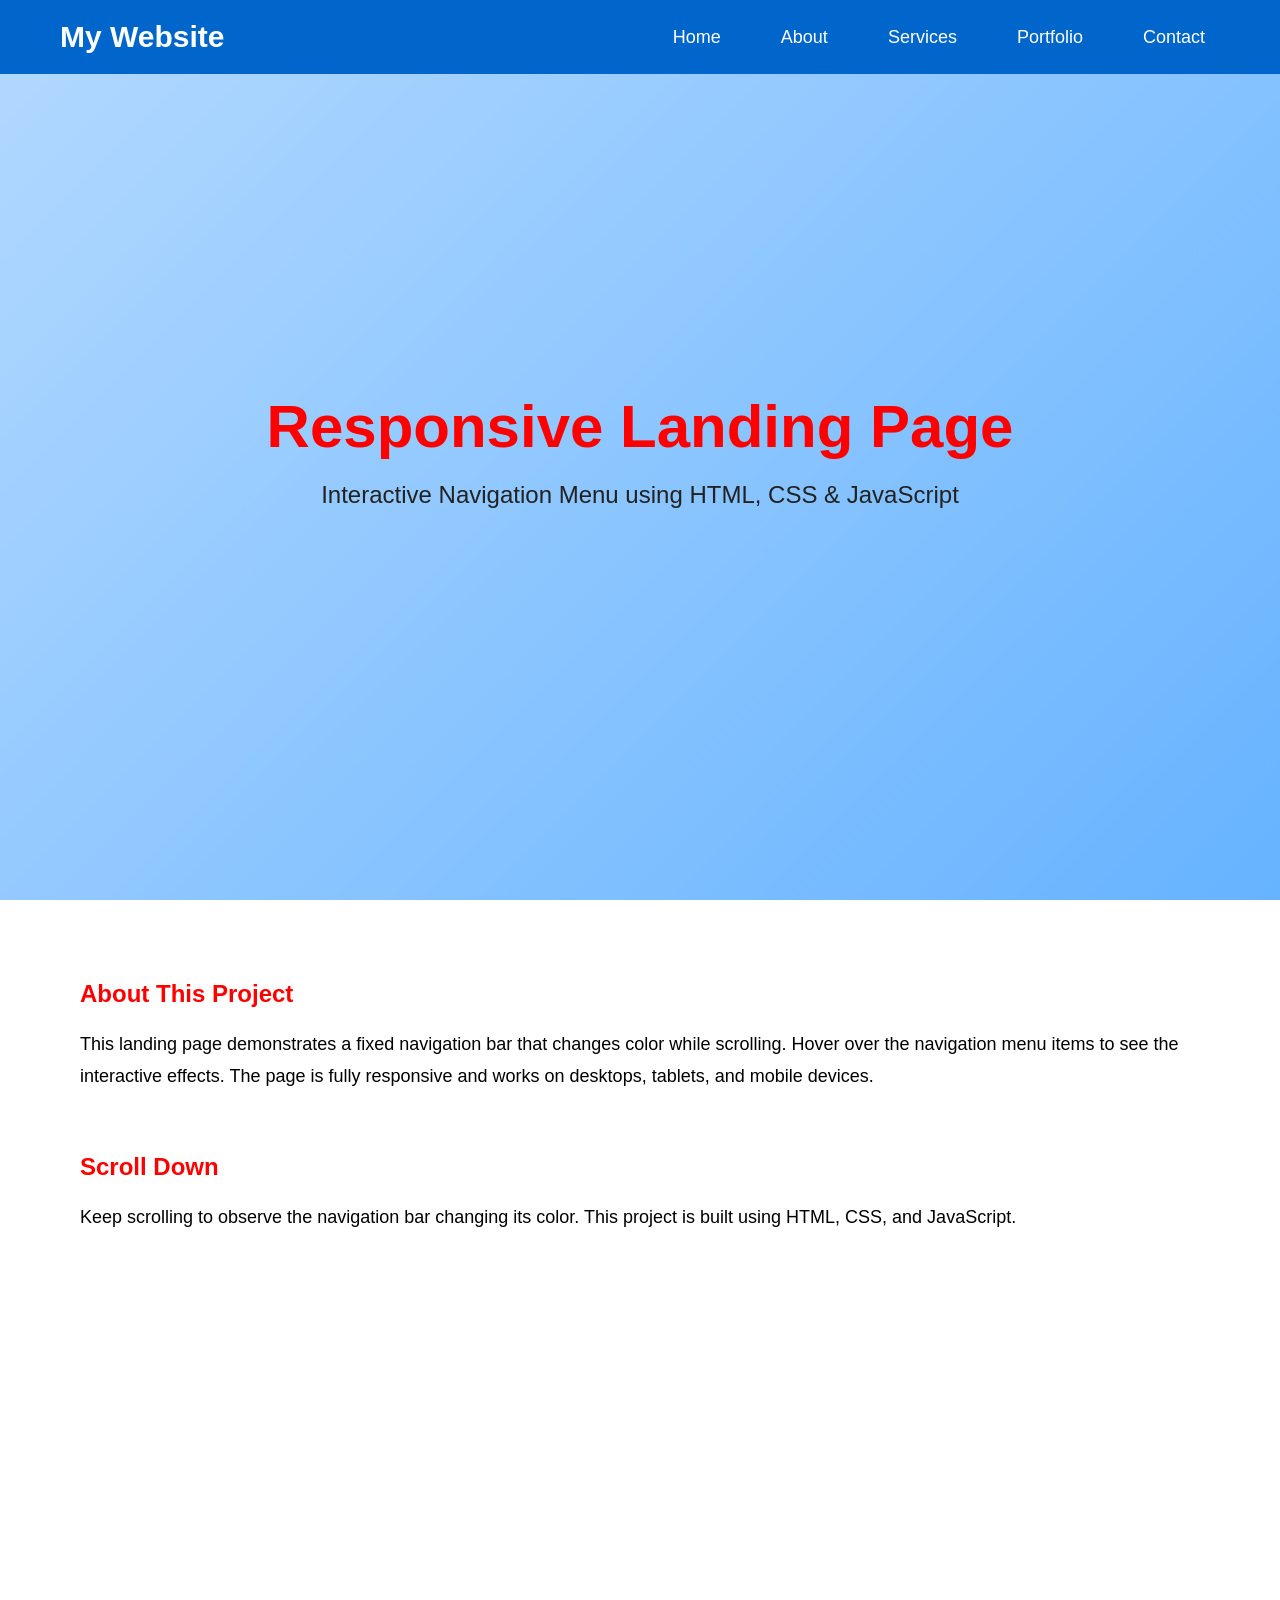
<file: SCT_WD_1/index.html>
<!DOCTYPE html>
<html lang="en">
<head>
    <meta charset="UTF-8">
    <meta name="viewport" content="width=device-width, initial-scale=1.0">
    <title>Responsive Landing Page</title>

    <link rel="stylesheet" href="style.css">
</head>
<body>

    <nav id="navbar">
        <div class="logo">My Website</div>

        <ul>
            <li><a href="#">Home</a></li>
            <li><a href="#">About</a></li>
            <li><a href="#">Services</a></li>
            <li><a href="#">Portfolio</a></li>
            <li><a href="#">Contact</a></li>
        </ul>
    </nav>

    <section class="hero">
        <h1>Responsive Landing Page</h1>
        <p>Interactive Navigation Menu using HTML, CSS & JavaScript</p>
    </section>

    <section class="content">
        <h2>About This Project</h2>

        <p>
            This landing page demonstrates a fixed navigation bar that changes
            color while scrolling. Hover over the navigation menu items to see
            the interactive effects. The page is fully responsive and works on
            desktops, tablets, and mobile devices.
        </p>

        <div class="dummy-content">
            <h2>Scroll Down</h2>
            <p>
                Keep scrolling to observe the navigation bar changing its color.
                This project is built using HTML, CSS, and JavaScript.
            </p>
        </div>
    </section>

    <script src="script.js"></script>

</body>
</html>
</file>
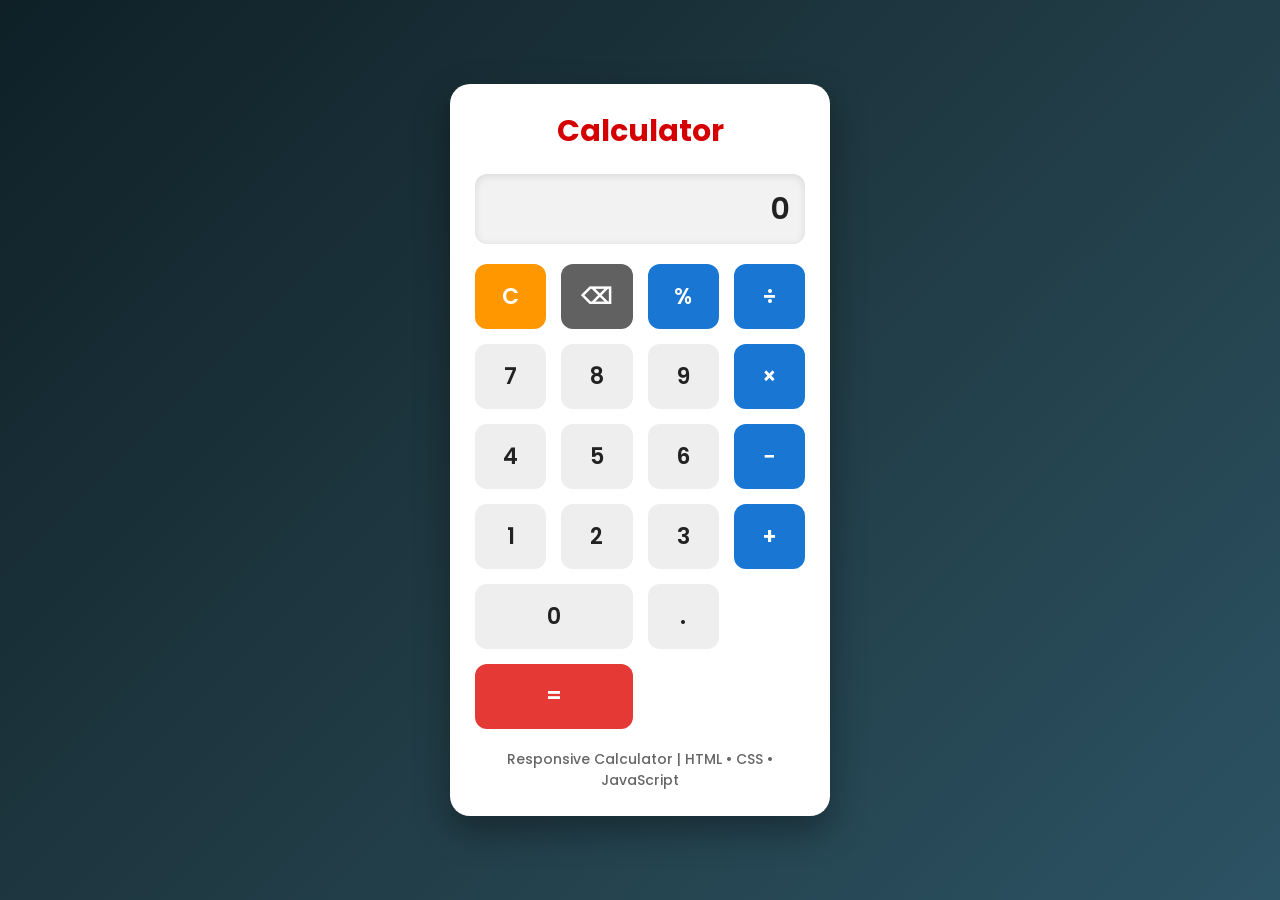
<file: SCT_WD_2/index.html>
<!DOCTYPE html>
<html lang="en">

<head>
    <meta charset="UTF-8">
    <meta name="viewport" content="width=device-width, initial-scale=1.0">
    <title>Calculator Web Application</title>

    <link rel="stylesheet" href="style.css">

    <link href="https://fonts.googleapis.com/css2?family=Poppins:wght@300;400;500;600;700&display=swap"
        rel="stylesheet">
</head>

<body>

    <div class="container">

        <div class="calculator">

            <h1>Calculator</h1>

            <div class="display-container">
                <input type="text" id="display" placeholder="0" readonly>
            </div>

            <div class="buttons">

                <!-- First Row -->

                <button class="btn clear" data-value="C">C</button>

                <button class="btn delete" data-value="DEL">⌫</button>

                <button class="btn operator" data-value="%">%</button>

                <button class="btn operator" data-value="/">÷</button>

                <!-- Second Row -->

                <button class="btn number" data-value="7">7</button>

                <button class="btn number" data-value="8">8</button>

                <button class="btn number" data-value="9">9</button>

                <button class="btn operator" data-value="*">×</button>

                <!-- Third Row -->

                <button class="btn number" data-value="4">4</button>

                <button class="btn number" data-value="5">5</button>

                <button class="btn number" data-value="6">6</button>

                <button class="btn operator" data-value="-">−</button>

                <!-- Fourth Row -->

                <button class="btn number" data-value="1">1</button>

                <button class="btn number" data-value="2">2</button>

                <button class="btn number" data-value="3">3</button>

                <button class="btn operator" data-value="+">+</button>

                <!-- Fifth Row -->

                <button class="btn zero number" data-value="0">0</button>

                <button class="btn number" data-value=".">.</button>

                <button class="btn equal" data-value="=">=</button>

            </div>

            <div class="footer">
                <p>Responsive Calculator | HTML • CSS • JavaScript</p>
            </div>

        </div>

    </div>

    <script src="script.js"></script>

</body>

</html>
</file>
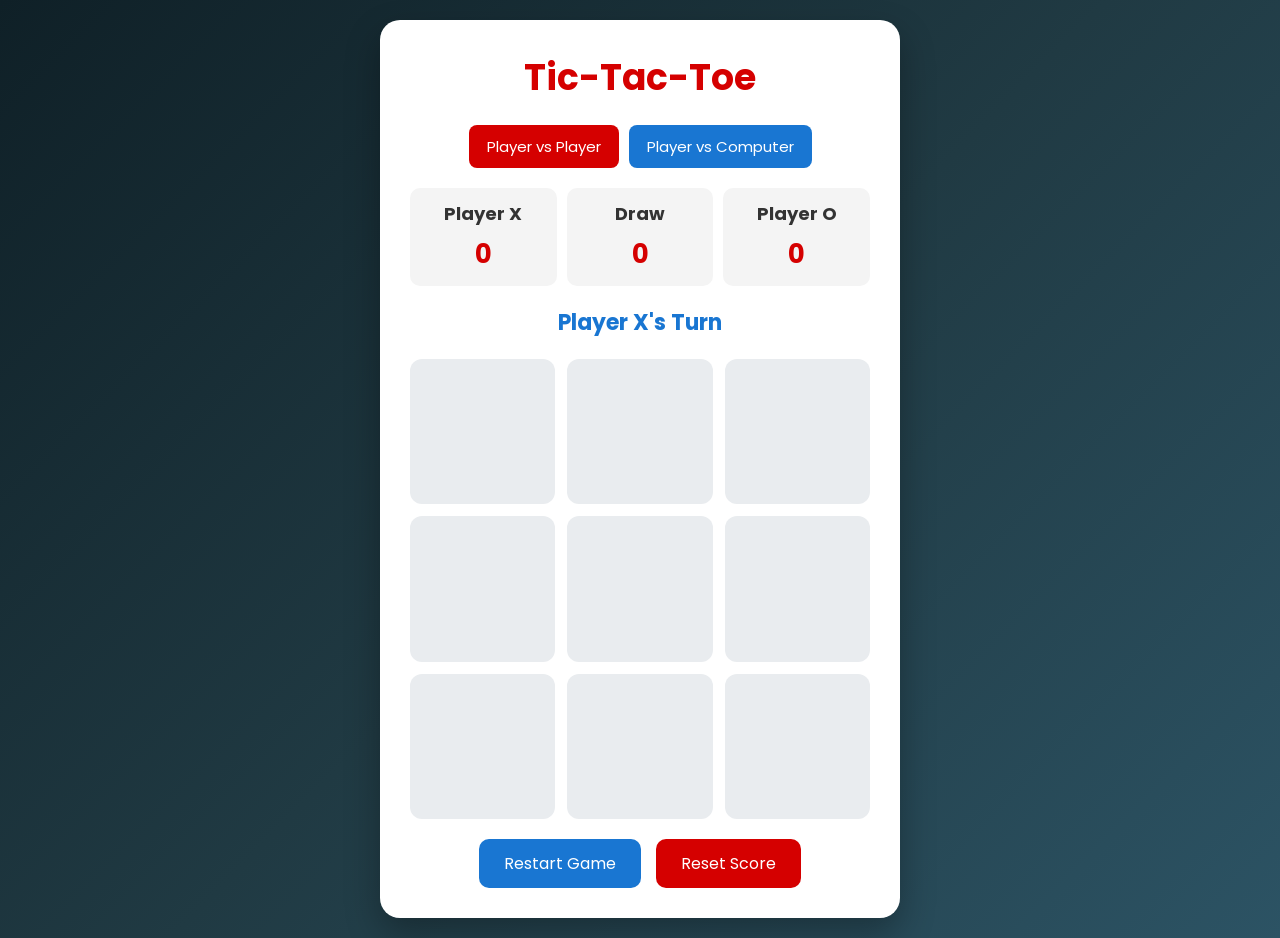
<file: SCT_WD_3/index.html>
<!DOCTYPE html>
<html lang="en">

<head>

    <meta charset="UTF-8">

    <meta name="viewport" content="width=device-width, initial-scale=1.0">

    <title>Tic-Tac-Toe Web Application</title>

    <link rel="stylesheet" href="style.css">

    <link href="https://fonts.googleapis.com/css2?family=Poppins:wght@300;400;500;600;700&display=swap" rel="stylesheet">

</head>

<body>

    <div class="container">

        <div class="game-container">

            <h1>Tic-Tac-Toe</h1>

            <div class="mode">

                <button id="playerMode" class="mode-btn active">
                    Player vs Player
                </button>

                <button id="computerMode" class="mode-btn">
                    Player vs Computer
                </button>

            </div>

            <div class="scoreboard">

                <div class="score">

                    <h2>Player X</h2>

                    <span id="scoreX">0</span>

                </div>

                <div class="score">

                    <h2>Draw</h2>

                    <span id="drawScore">0</span>

                </div>

                <div class="score">

                    <h2>Player O</h2>

                    <span id="scoreO">0</span>

                </div>

            </div>

            <div class="status" id="status">

                Player X's Turn

            </div>

            <div class="board" id="board">

                <div class="cell" data-index="0"></div>

                <div class="cell" data-index="1"></div>

                <div class="cell" data-index="2"></div>

                <div class="cell" data-index="3"></div>

                <div class="cell" data-index="4"></div>

                <div class="cell" data-index="5"></div>

                <div class="cell" data-index="6"></div>

                <div class="cell" data-index="7"></div>

                <div class="cell" data-index="8"></div>

            </div>

            <div class="buttons">

                <button id="restartBtn">

                    Restart Game

                </button>

                <button id="resetScoreBtn">

                    Reset Score

                </button>

            </div>

        </div>

    </div>

    <script src="script.js"></script>

</body>

</html>
</file>
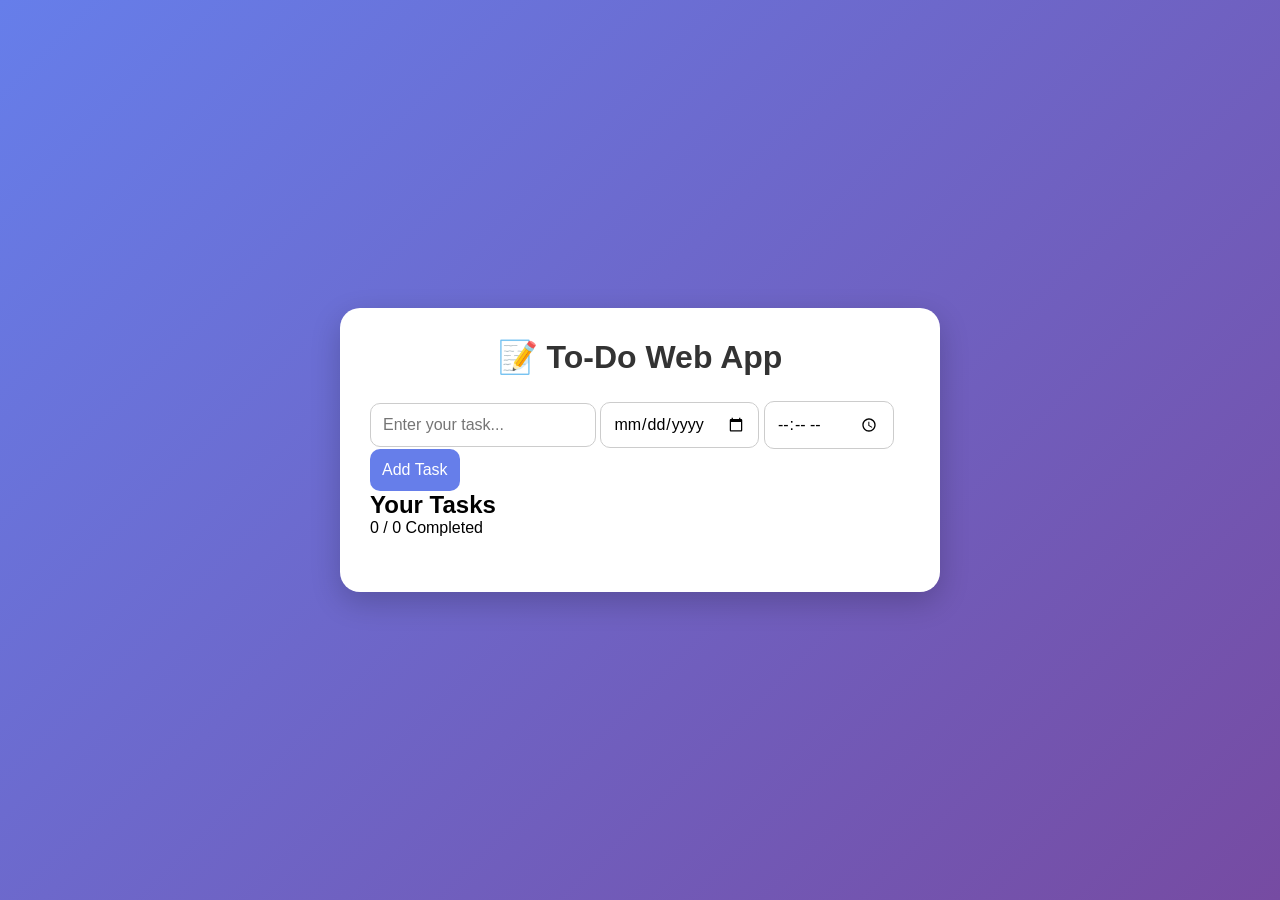
<file: SCT_WD_4/index.html>
<!DOCTYPE html>
<html lang="en">

<head>

    <meta charset="UTF-8">

    <meta name="viewport" content="width=device-width, initial-scale=1.0">

    <title>To-Do Web Application</title>

    <link rel="stylesheet" href="style.css">

    <link href="https://fonts.googleapis.com/css2?family=Poppins:wght@300;400;500;600;700&display=swap" rel="stylesheet">

</head>

<body>

    <div class="container">

        <div class="todo-app">

            <h1>📝 To-Do Web App</h1>

            <div class="input-section">

                <input
                    type="text"
                    id="taskInput"
                    placeholder="Enter your task..."
                >

                <input
                    type="date"
                    id="taskDate"
                >

                <input
                    type="time"
                    id="taskTime"
                >

                <button id="addTaskBtn">
                    Add Task
                </button>

            </div>

            <div class="task-header">

                <h2>Your Tasks</h2>

                <span id="taskCount">
                    0 / 0 Completed
                </span>

            </div>

            <ul id="taskList">

            </ul>

        </div>

    </div>

    <script src="script.js"></script>

</body>

</html>
</file>
<file: SCT_WD_1/style.css>
*{
    margin:0;
    padding:0;
    box-sizing:border-box;
    font-family:Arial, Helvetica, sans-serif;
}

html{
    scroll-behavior:smooth;
}

body{
    background:#f4f4f4;
}

/* Navigation Bar */

#navbar{
    position:fixed;
    top:0;
    left:0;
    width:100%;
    padding:20px 60px;
    display:flex;
    justify-content:space-between;
    align-items:center;
    background:#0066cc;
    transition:0.4s;
    z-index:1000;
}

#navbar.scrolled{
    background:#003b8b;
    box-shadow:0 4px 12px rgba(0,0,0,0.4);
}

.logo{
    color:white;
    font-size:30px;
    font-weight:bold;
}

ul{
    display:flex;
    list-style:none;
}

ul li{
    margin-left:30px;
}

ul li a{
    text-decoration:none;
    color:white;
    font-size:18px;
    transition:0.3s;
    padding:8px 15px;
    border-radius:5px;
}

ul li a:hover{
    background:red;
    color:white;
}

/* Hero Section */

.hero{
    height:100vh;
    background:linear-gradient(135deg,#b3d9ff,#66b3ff);
    display:flex;
    justify-content:center;
    align-items:center;
    flex-direction:column;
    text-align:center;
}

.hero h1{
    font-size:60px;
    color:red;
    margin-bottom:20px;
}

.hero p{
    font-size:24px;
    color:#222;
}

/* Content */

.content{
    padding:80px;
    background:white;
}

.content h2{
    color:red;
    margin-bottom:20px;
}

.content p{
    font-size:18px;
    line-height:1.8;
}

.dummy-content{
    height:1200px;
    margin-top:60px;
}

/* Responsive */

@media(max-width:768px){

    #navbar{
        flex-direction:column;
        padding:20px;
    }

    ul{
        flex-direction:column;
        margin-top:20px;
    }

    ul li{
        margin:10px 0;
    }

    .hero h1{
        font-size:38px;
    }

    .hero p{
        font-size:18px;
    }

    .content{
        padding:30px;
    }

}
</file>
<file: SCT_WD_2/style.css>
*{
    margin:0;
    padding:0;
    box-sizing:border-box;
    font-family:'Poppins',sans-serif;
}

body{
    background:linear-gradient(135deg,#0f2027,#203a43,#2c5364);
    display:flex;
    justify-content:center;
    align-items:center;
    min-height:100vh;
    padding:20px;
}

.container{
    width:100%;
    display:flex;
    justify-content:center;
    align-items:center;
}

.calculator{
    width:380px;
    background:#ffffff;
    border-radius:20px;
    padding:25px;
    box-shadow:0 15px 35px rgba(0,0,0,0.35);
    transition:0.3s;
}

.calculator:hover{
    transform:translateY(-5px);
}

.calculator h1{
    text-align:center;
    color:#d50000;
    margin-bottom:20px;
    font-size:30px;
    font-weight:700;
}

.display-container{
    margin-bottom:20px;
}

#display{
    width:100%;
    height:70px;
    border:none;
    outline:none;
    background:#f2f2f2;
    border-radius:12px;
    padding:15px;
    text-align:right;
    font-size:30px;
    color:#222;
    font-weight:600;
    box-shadow:inset 0 2px 8px rgba(0,0,0,.1);
}

.buttons{
    display:grid;
    grid-template-columns:repeat(4,1fr);
    gap:15px;
}

.btn{
    height:65px;
    border:none;
    border-radius:12px;
    cursor:pointer;
    font-size:22px;
    font-weight:600;
    transition:.25s;
}

.btn:hover{
    transform:scale(1.05);
}

.btn:active{
    transform:scale(.95);
}

.number{
    background:#eeeeee;
    color:#222;
}

.number:hover{
    background:#dddddd;
}

.operator{
    background:#1976d2;
    color:white;
}

.operator:hover{
    background:#0d47a1;
}

.clear{
    background:#ff9800;
    color:white;
}

.clear:hover{
    background:#ef6c00;
}
.delete{
    background:#616161;
    color:white;
}

.delete:hover{
    background:#424242;
}

.equal{
    background:#e53935;
    color:white;
    grid-column:span 2;
}

.equal:hover{
    background:#b71c1c;
}

.zero{
    grid-column:span 2;
}

.footer{
    margin-top:20px;
    text-align:center;
}

.footer p{
    font-size:14px;
    color:#666;
    font-weight:500;
}

.calculator{
    animation:fadeIn .8s ease-in-out;
}

@keyframes fadeIn{

    from{
        opacity:0;
        transform:translateY(30px);
    }

    to{
        opacity:1;
        transform:translateY(0);
    }

}

@media(max-width:768px){

    .calculator{
        width:100%;
        max-width:360px;
        padding:20px;
    }

    #display{
        height:65px;
        font-size:28px;
    }

    .btn{
        height:60px;
        font-size:20px;
    }

    .calculator h1{
        font-size:28px;
    }

}

@media(max-width:480px){

    body{
        padding:10px;
    }

    .calculator{
        width:100%;
        padding:18px;
    }

    #display{
        height:60px;
        font-size:24px;
        padding:12px;
    }

    .buttons{
        gap:10px;
    }

    .btn{
        height:55px;
        font-size:18px;
    }

    .calculator h1{
        font-size:24px;
    }

    .footer p{
        font-size:12px;
    }

}

@media(max-width:350px){

    .btn{
        height:50px;
        font-size:16px;
    }

    #display{
        font-size:20px;
    }

}
</file>
<file: SCT_WD_3/style.css>
*{
    margin:0;
    padding:0;
    box-sizing:border-box;
    font-family:'Poppins',sans-serif;
}

body{
    min-height:100vh;
    display:flex;
    justify-content:center;
    align-items:center;
    background:linear-gradient(135deg,#0f2027,#203a43,#2c5364);
    padding:20px;
}

.container{
    width:100%;
    display:flex;
    justify-content:center;
    align-items:center;
}

.game-container{
    width:100%;
    max-width:520px;
    background:#ffffff;
    padding:30px;
    border-radius:20px;
    box-shadow:0 15px 35px rgba(0,0,0,.3);
    text-align:center;
}

h1{
    color:#d50000;
    margin-bottom:20px;
    font-size:36px;
}

.mode{
    display:flex;
    justify-content:center;
    gap:10px;
    margin-bottom:20px;
    flex-wrap:wrap;
}

.mode-btn{
    padding:10px 18px;
    border:none;
    border-radius:8px;
    cursor:pointer;
    background:#1976d2;
    color:white;
    font-size:15px;
    transition:.3s;
}

.mode-btn:hover{
    background:#0d47a1;
}

.active{
    background:#d50000;
}

.scoreboard{
    display:flex;
    justify-content:space-between;
    margin:20px 0;
    gap:10px;
}

.score{
    flex:1;
    background:#f4f4f4;
    padding:12px;
    border-radius:10px;
}

.score h2{
    font-size:18px;
    margin-bottom:8px;
    color:#333;
}

.score span{
    font-size:26px;
    color:#d50000;
    font-weight:bold;
}

.status{
    margin:20px 0;
    font-size:22px;
    font-weight:bold;
    color:#1976d2;
}

.board{
    display:grid;
    grid-template-columns:repeat(3,1fr);
    gap:12px;
    margin:20px 0;
}

.cell{
    width:100%;
    aspect-ratio:1;
    background:#e9ecef;
    border-radius:12px;
    display:flex;
    justify-content:center;
    align-items:center;
    font-size:55px;
    font-weight:bold;
    cursor:pointer;
    transition:.3s;
}

.cell:hover{
    background:#d6e4ff;
    transform:scale(1.05);
}

.X{
    color:#d50000;
}

.O{
    color:#1976d2;
}

.winner{
    background:#4CAF50 !important;
    color:white !important;
    animation:blink .6s infinite alternate;
}

@keyframes blink{

    from{
        transform:scale(1);
    }

    to{
        transform:scale(1.08);
    }

}

.buttons{
    display:flex;
    justify-content:center;
    gap:15px;
    margin-top:20px;
    flex-wrap:wrap;
}

.buttons button{
    padding:12px 25px;
    border:none;
    border-radius:10px;
    cursor:pointer;
    font-size:16px;
    color:white;
    transition:.3s;
}

#restartBtn{
    background:#1976d2;
}

#restartBtn:hover{
    background:#0d47a1;
}

#resetScoreBtn{
    background:#d50000;
}

#resetScoreBtn:hover{
    background:#a00000;
}

@media(max-width:768px){

    .game-container{
        padding:20px;
    }

    h1{
        font-size:30px;
    }

    .status{
        font-size:18px;
    }

    .cell{
        font-size:45px;
    }

}

@media(max-width:480px){

    .scoreboard{
        flex-direction:column;
    }

    .mode{
        flex-direction:column;
    }

    .buttons{
        flex-direction:column;
    }

    .buttons button{
        width:100%;
    }

    .cell{
        font-size:40px;
    }

}
</file>
<file: SCT_WD_4/style.css>
* {
    margin: 0;
    padding: 0;
    box-sizing: border-box;
    font-family: Arial, sans-serif;
}

body {
    min-height: 100vh;
    background: linear-gradient(135deg, #667eea, #764ba2);
    display: flex;
    justify-content: center;
    align-items: center;
}

.container {
    width: 90%;
    max-width: 600px;
    background: white;
    padding: 30px;
    border-radius: 20px;
    box-shadow: 0 10px 30px rgba(0,0,0,0.2);
}

h1 {
    text-align: center;
    margin-bottom: 25px;
    color: #333;
}

.input-box {
    display: flex;
    flex-direction: column;
    gap: 12px;
}

input {
    padding: 12px;
    border-radius: 10px;
    border: 1px solid #ccc;
    font-size: 16px;
    outline: none;
}

input:focus {
    border-color: #667eea;
}

button {
    padding: 12px;
    border: none;
    border-radius: 10px;
    background: #667eea;
    color: white;
    cursor: pointer;
    font-size: 16px;
    transition: 0.3s;
}

button:hover {
    background: #5563c1;
}

ul {
    list-style: none;
    margin-top: 25px;
}

li {
    display: flex;
    justify-content: space-between;
    align-items: center;
    background: #f5f5f5;
    padding: 15px;
    margin-bottom: 15px;
    border-radius: 12px;
    transition: 0.3s;
}

li:hover {
    transform: translateY(-3px);
}

.task-content h3 {
    color: #333;
    margin-bottom: 5px;
}

.task-content p {
    color: #777;
    font-size: 14px;
}

.buttons {
    display: flex;
    gap: 8px;
}

.buttons button {
    width: 40px;
    height: 40px;
    padding: 0;
    font-size: 18px;
}

.buttons button:first-child {
    background: #28a745;
}

.buttons button:nth-child(2) {
    background: #ffc107;
}

.buttons button:last-child {
    background: #dc3545;
}

.completed {
    opacity: 0.6;
}

.completed h3 {
    text-decoration: line-through;
}

@media(max-width:600px) {

    .container {
        width:95%;
        padding:20px;
    }

    li {
        flex-direction:column;
        align-items:flex-start;
        gap:15px;
    }

    .buttons {
        width:100%;
        justify-content:flex-end;
    }

}
</file>
